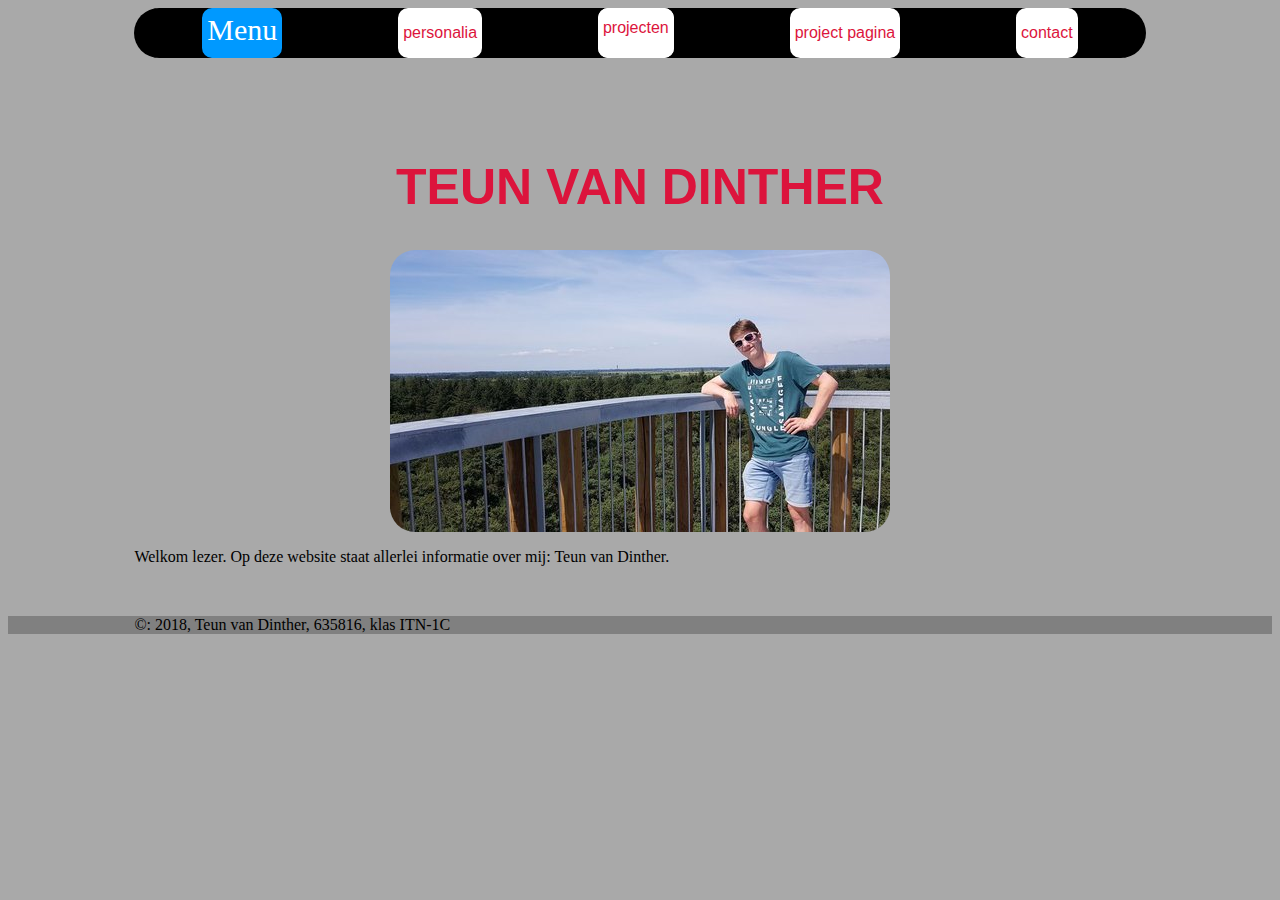
<file: index.html>
<!DOCTYPE html>
<html lang="nl">
<head>
    <meta charset="UTF-8">
    <title>index</title>
    <meta name='viewport' content= 'width=device-width, initial-scale=1.0'>
    <link rel="stylesheet" href="css/styles.css">
</head>
<body>

<header class="menu">
    <nav>
    <a class="indexknop" href="index.html">Menu</a>
    <a class="knop" href="personalia.html">personalia</a>
    <div class="dropdown">
        <a class="projectknop" href="projecten.html">projecten</a>
            <div class="dropdown-content">
                <a class="knop" href="projecten.html#werk"> Werk</a>
                <a class="knop" href="projecten.html#pws"> PWS</a>
                <a class="knop" href="projecten.html#spanje"> spanje</a>
                <a class="knop" href="projecten.html#varkens"> Varkens</a>
                <a class="knop" href="projecten.html#monstercat"> monstercat</a>
                <a class="knop" href="projecten.html#pick-up"> platenspeler</a>
                <a class="knop" href="projecten.html#eind-gala"> eind-gala</a>
                <a class="knop" href="projecten.html#staat"> de staat</a>
            </div>
    </div>
    <a class="knop" href="projectpagina.html">project pagina</a>
    <a class="knop" href="contactpagina.html">contact</a>
    </nav>
</header>

<main>
    <h1>TEUN VAN DINTHER</h1>
    <img class="index-image" src="images/teun5.jpg" width=500 alt="Foto van Teun">
    <p>Welkom lezer. Op deze website staat allerlei informatie over mij: Teun van Dinther.</p>
</main>
<footer>
&copy;: 2018, Teun van Dinther, 635816, klas ITN-1C
</footer>
</body>
</html>
</file>
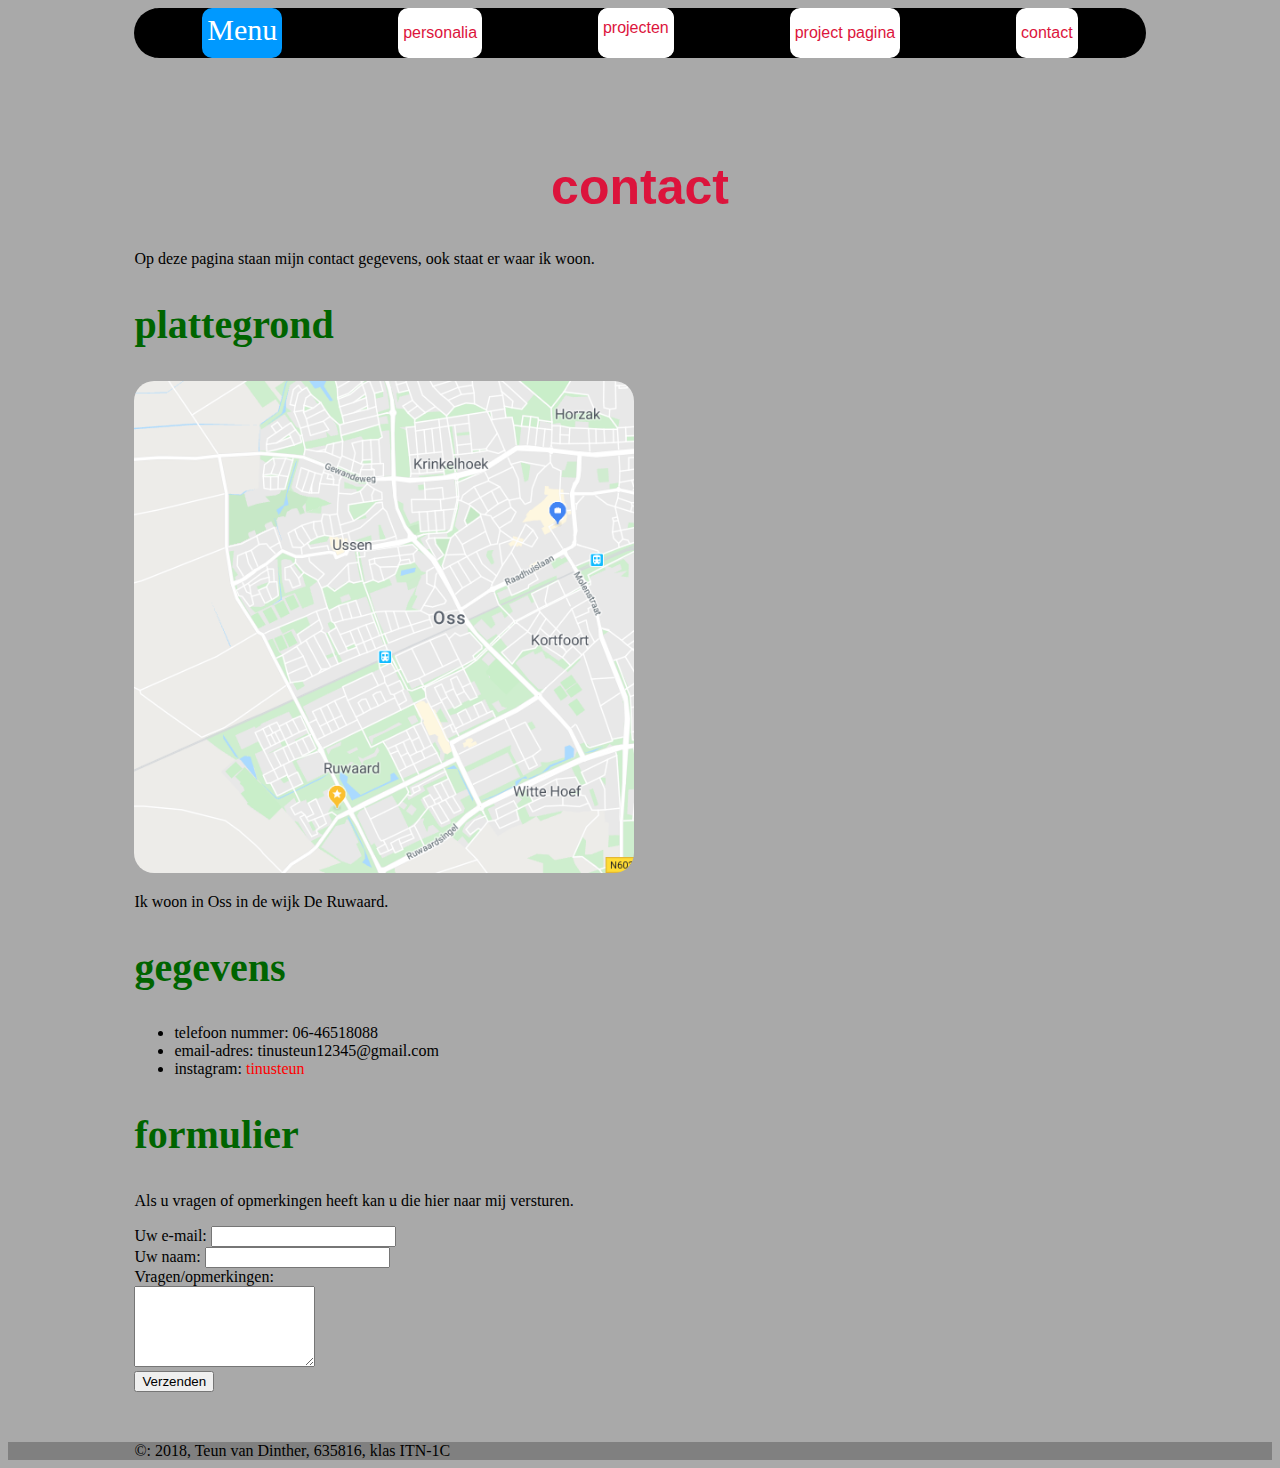
<file: contactpagina.html>
<!DOCTYPE html>
<html lang="nl">
<head>
    <meta charset="UTF-8">
    <title>contact-pagina</title>
    <meta name='viewport' content= 'width=device-width, initial-scale=1.0'>
    <link rel="stylesheet" href="css/styles.css">
</head>
<body>
<header class="menu">
    <nav>
        <a class="indexknop" href="index.html">Menu</a>
        <a class="knop" href="personalia.html">personalia</a>
        <div class="dropdown">
            <a class="projectknop" href="projecten.html">projecten</a>
            <div class="dropdown-content">
                <a class="knop" href="projecten.html#werk"> Werk</a>
                <a class="knop" href="projecten.html#pws"> PWS</a>
                <a class="knop" href="projecten.html#spanje"> spanje</a>
                <a class="knop" href="projecten.html#varkens"> Varkens</a>
                <a class="knop" href="projecten.html#monstercat"> monstercat</a>
                <a class="knop" href="projecten.html#pick-up"> platenspeler</a>
                <a class="knop" href="projecten.html#eind-gala"> eind-gala</a>
                <a class="knop" href="projecten.html#staat"> de staat</a>
            </div>
        </div>
        <a class="knop" href="projectpagina.html">project pagina</a>
        <a class="knop" href="contactpagina.html">contact</a>
    </nav>
</header>

<main>
<h1>contact</h1>
    <p>Op deze pagina staan mijn contact gegevens, ook staat er waar ik woon.</p>
    <h2>plattegrond</h2>
    <img class="projectimage" src="images/kaart.PNG" alt="plattegrond van Oss">
    <p>Ik woon in Oss in de wijk De Ruwaard. </p>

    <h2>gegevens</h2>
    <ul>
        <li>telefoon nummer: 06-46518088</li>
        <li>email-adres: tinusteun12345@gmail.com</li>
        <li>instagram: <a class="link" href="https://www.instagram.com/tinusteun/?hl=nl" target="_blank">tinusteun</a></li>
    </ul>
    <h2>formulier</h2>
    <p>Als u vragen of opmerkingen heeft kan u die hier naar mij versturen.</p>
    <form>
        <div><label for="email">Uw e-mail:</label>
        <input type="email" name="e-mail" id="email"></div>
        <div><label for="naam">Uw naam:  </label>
        <input type="text" name="naam" id="naam"></div>
        <div><label for="tekst">Vragen/opmerkingen:</label></div>
        <div><textarea name="tekst" id="tekst" rows="5"></textarea></div>
        <div><input type="submit" value="Verzenden"></div>
    </form>

</main>

<footer>
    &copy;: 2018, Teun van Dinther, 635816, klas ITN-1C
</footer>

</body>
</html>
</file>
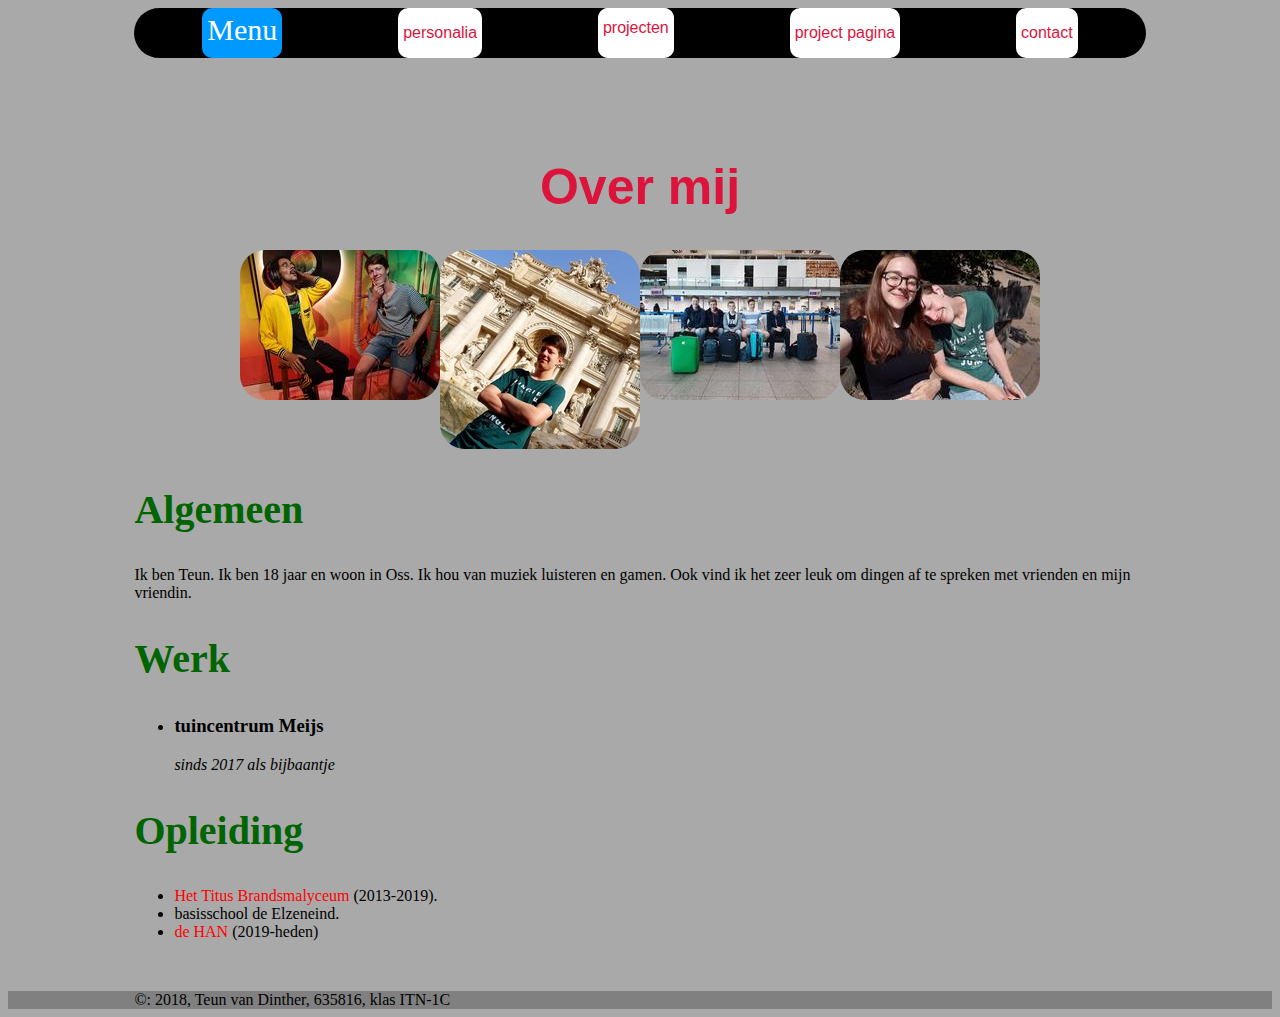
<file: personalia.html>
<!DOCTYPE html>
<html lang="nl">
<head>
    <meta charset="UTF-8">
    <title>over mij</title>
    <meta name='viewport' content= 'width=device-width, initial-scale=1.0'>
    <link rel="stylesheet" href="css/styles.css">
</head>
<body>
<header class="menu">
    <nav>
        <a class="indexknop" href="index.html">Menu</a>
        <a class="knop" href="personalia.html">personalia</a>
        <div class="dropdown">
            <a class="projectknop" href="projecten.html">projecten</a>
            <div class="dropdown-content">
                <a class="knop" href="projecten.html#werk"> Werk</a>
                <a class="knop" href="projecten.html#pws"> PWS</a>
                <a class="knop" href="projecten.html#spanje"> spanje</a>
                <a class="knop" href="projecten.html#varkens"> Varkens</a>
                <a class="knop" href="projecten.html#monstercat"> monstercat</a>
                <a class="knop" href="projecten.html#pick-up"> platenspeler</a>
                <a class="knop" href="projecten.html#eind-gala"> eind-gala</a>
                <a class="knop" href="projecten.html#staat"> de staat</a>
            </div>
        </div>
        <a class="knop" href="projectpagina.html">project pagina</a>
        <a class="knop" href="contactpagina.html">contact</a>
    </nav>
</header>
<main>
<h1>Over mij</h1>
<div class="flexsmallimages">
    <a href="teun1.html" target="_blank"> <img src="images/small/teun1.jpg" width="200" alt="Teun met Bob Marley"/></a>
    <a href="teun2.html" target="_blank"> <img src="images/small/teun2.jpg" width="200" alt="Teun in Rome"/></a>
    <a href="teun3.html" target="_blank"> <img src="images/small/teun3.jpg" width="200" alt="Teun met zijn vrienden op vakantie"/></a>
    <a href="teun4.html" target="_blank"> <img src="images/small/teun4.jpg" width="200" alt="Teun met zijn vriendin Quiana"/></a></div>
<h2>Algemeen</h2>

<p>Ik ben Teun. Ik ben 18 jaar en woon in Oss. Ik hou van muziek luisteren en gamen. Ook vind ik het zeer leuk om dingen af te spreken met vrienden en mijn vriendin. </p>

<h2>Werk</h2>
<ul>
    <li><h3>tuincentrum Meijs</h3><em>sinds 2017 als bijbaantje</em></li>
</ul>

<h2>Opleiding</h2>
<ul>
    <li><a href="https://tbl.hethooghuis.nl/" target="_blank" class="link">Het Titus Brandsmalyceum</a> (2013-2019).</li>
    <li>basisschool de Elzeneind.</li>
    <li><a href="https://www.han.nl/" target="_blank" class="link">de HAN</a> (2019-heden)</li>
</ul>
</main>

<footer>
    &copy;: 2018, Teun van Dinther, 635816, klas ITN-1C
</footer>

</body>
</html>
</file>
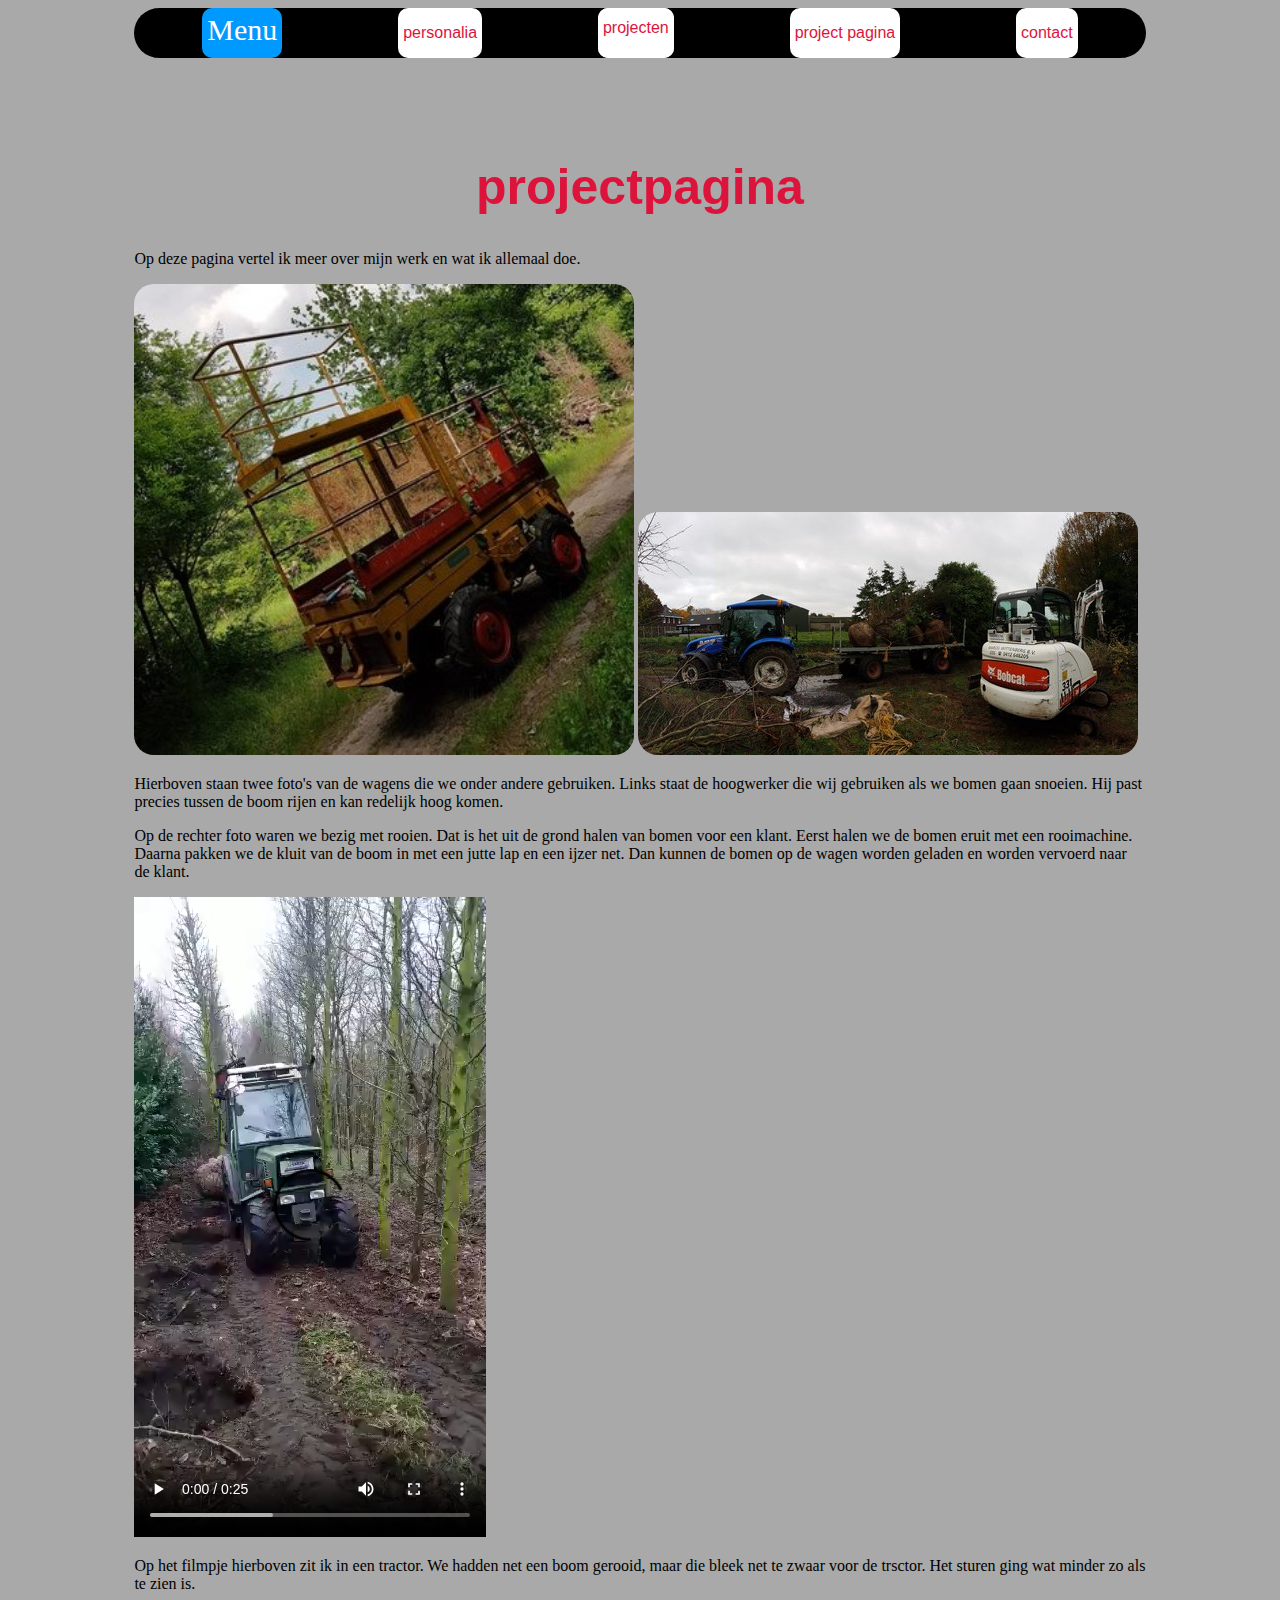
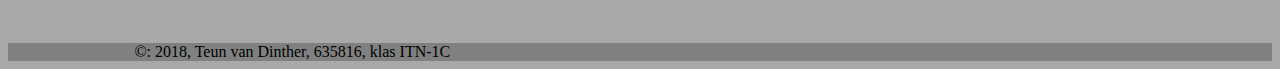
<file: projectpagina.html>
<!DOCTYPE html>
<html lang="nl">
<head>
    <meta charset="UTF-8">
    <title>project-pagina</title>
    <meta name='viewport' content= 'width=device-width, initial-scale=1.0'>
    <link rel="stylesheet" href="css/styles.css">
</head>
<body>
<header class="menu">
    <nav>
        <a class="indexknop" href="index.html">Menu</a>
        <a class="knop" href="personalia.html">personalia</a>
        <div class="dropdown">
            <a class="projectknop" href="projecten.html">projecten</a>
            <div class="dropdown-content">
                <a class="knop" href="projecten.html#werk"> Werk</a>
                <a class="knop" href="projecten.html#pws"> PWS</a>
                <a class="knop" href="projecten.html#spanje"> spanje</a>
                <a class="knop" href="projecten.html#varkens"> Varkens</a>
                <a class="knop" href="projecten.html#monstercat"> monstercat</a>
                <a class="knop" href="projecten.html#pick-up"> platenspeler</a>
                <a class="knop" href="projecten.html#eind-gala"> eind-gala</a>
                <a class="knop" href="projecten.html#staat"> de staat</a>
            </div>
        </div>
        <a class="knop" href="projectpagina.html">project pagina</a>
        <a class="knop" href="contactpagina.html">contact</a>
    </nav>
</header>

<main>
<h1>projectpagina</h1>
    <p>Op deze pagina vertel ik meer over mijn werk en wat ik allemaal doe.</p>
    <img class="projectimage" src="images/hoogwerker.jpg" alt="een foto van een hoogwerker">
    <img class="projectimage" src="images/newholland.jpg" alt="een foto van een new holland tractor">
    <p>Hierboven staan twee foto's van de wagens die we onder andere gebruiken. Links staat de hoogwerker die wij gebruiken als we bomen gaan snoeien. Hij past precies tussen de boom rijen en kan redelijk hoog komen.</p>
    <p>Op de rechter foto waren we bezig met rooien. Dat is het uit de grond halen van bomen voor een klant. Eerst halen we de bomen eruit met een rooimachine. Daarna pakken we de kluit van de boom in met een jutte lap en een ijzer net.
        Dan kunnen de bomen op de wagen worden geladen en worden vervoerd naar de klant.</p>
    <video controls>
        <source src="images/tractor.mp4" type="video/mp4">
    </video>
    <p>Op het filmpje hierboven zit ik in een tractor. We hadden net een boom gerooid, maar die bleek net te zwaar voor de trsctor. Het sturen ging wat minder zo als te zien is.</p>
</main>

<footer>
    &copy;: 2018, Teun van Dinther, 635816, klas ITN-1C
</footer>

</body>
</html>
</file>
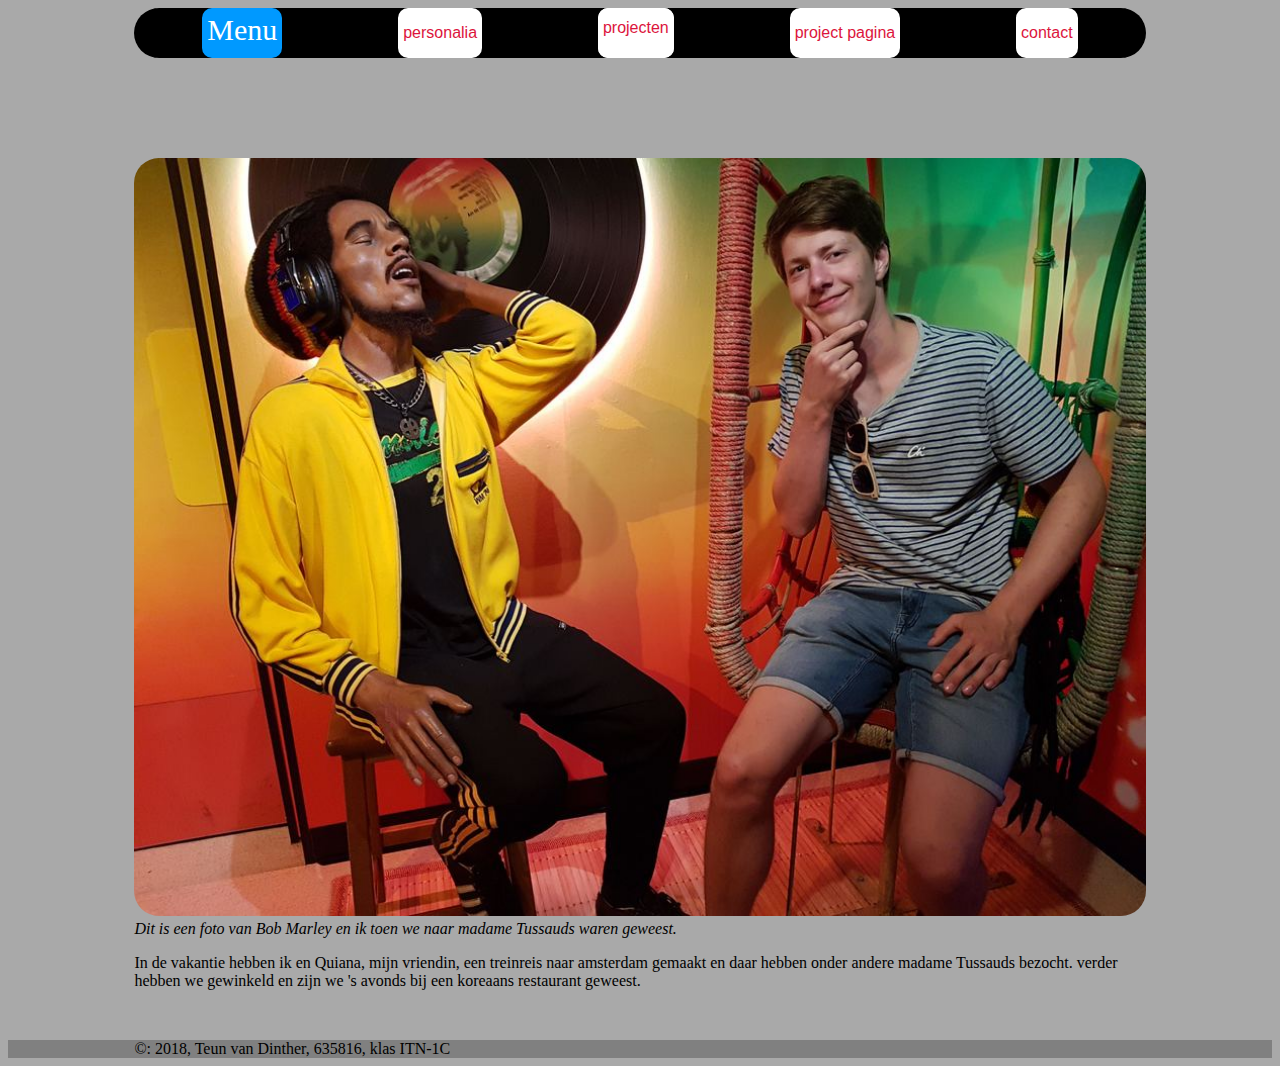
<file: teun1.html>
<!DOCTYPE html>
<html lang="nl">
<head>
    <meta charset="UTF-8">
    <title>BobMarley</title>
    <meta name='viewport' content= 'width=device-width, initial-scale=1.0'>
    <link rel="stylesheet" href="css/styles.css">
</head>
<body>
<header class="menu">
    <nav>
        <a class="indexknop" href="index.html">Menu</a>
        <a class="knop" href="personalia.html">personalia</a>
        <div class="dropdown">
            <a class="projectknop" href="projecten.html">projecten</a>
            <div class="dropdown-content">
                <a class="knop" href="projecten.html#werk"> Werk</a>
                <a class="knop" href="projecten.html#pws"> PWS</a>
                <a class="knop" href="projecten.html#spanje"> spanje</a>
                <a class="knop" href="projecten.html#varkens"> Varkens</a>
                <a class="knop" href="projecten.html#monstercat"> monstercat</a>
                <a class="knop" href="projecten.html#pick-up"> platenspeler</a>
                <a class="knop" href="projecten.html#eind-gala"> eind-gala</a>
                <a class="knop" href="projecten.html#staat"> de staat</a>
            </div>
        </div>
        <a class="knop" href="projectpagina.html">project pagina</a>
        <a class="knop" href="contactpagina.html">contact</a>
    </nav>
</header>

<main>
<img src="images/teun1.jpg" width="1000" alt="Foto van Teun met Bob Marley"/>
<br><em>Dit is een foto van Bob Marley en ik toen we naar madame Tussauds waren geweest.</em>

<p>In de vakantie hebben ik en Quiana, mijn vriendin, een treinreis naar amsterdam gemaakt en daar hebben onder andere madame Tussauds bezocht. verder hebben we gewinkeld en zijn we 's avonds bij een koreaans restaurant geweest.</p>
</main>

<footer>
    &copy;: 2018, Teun van Dinther, 635816, klas ITN-1C
</footer>

</body>
</html>
</file>
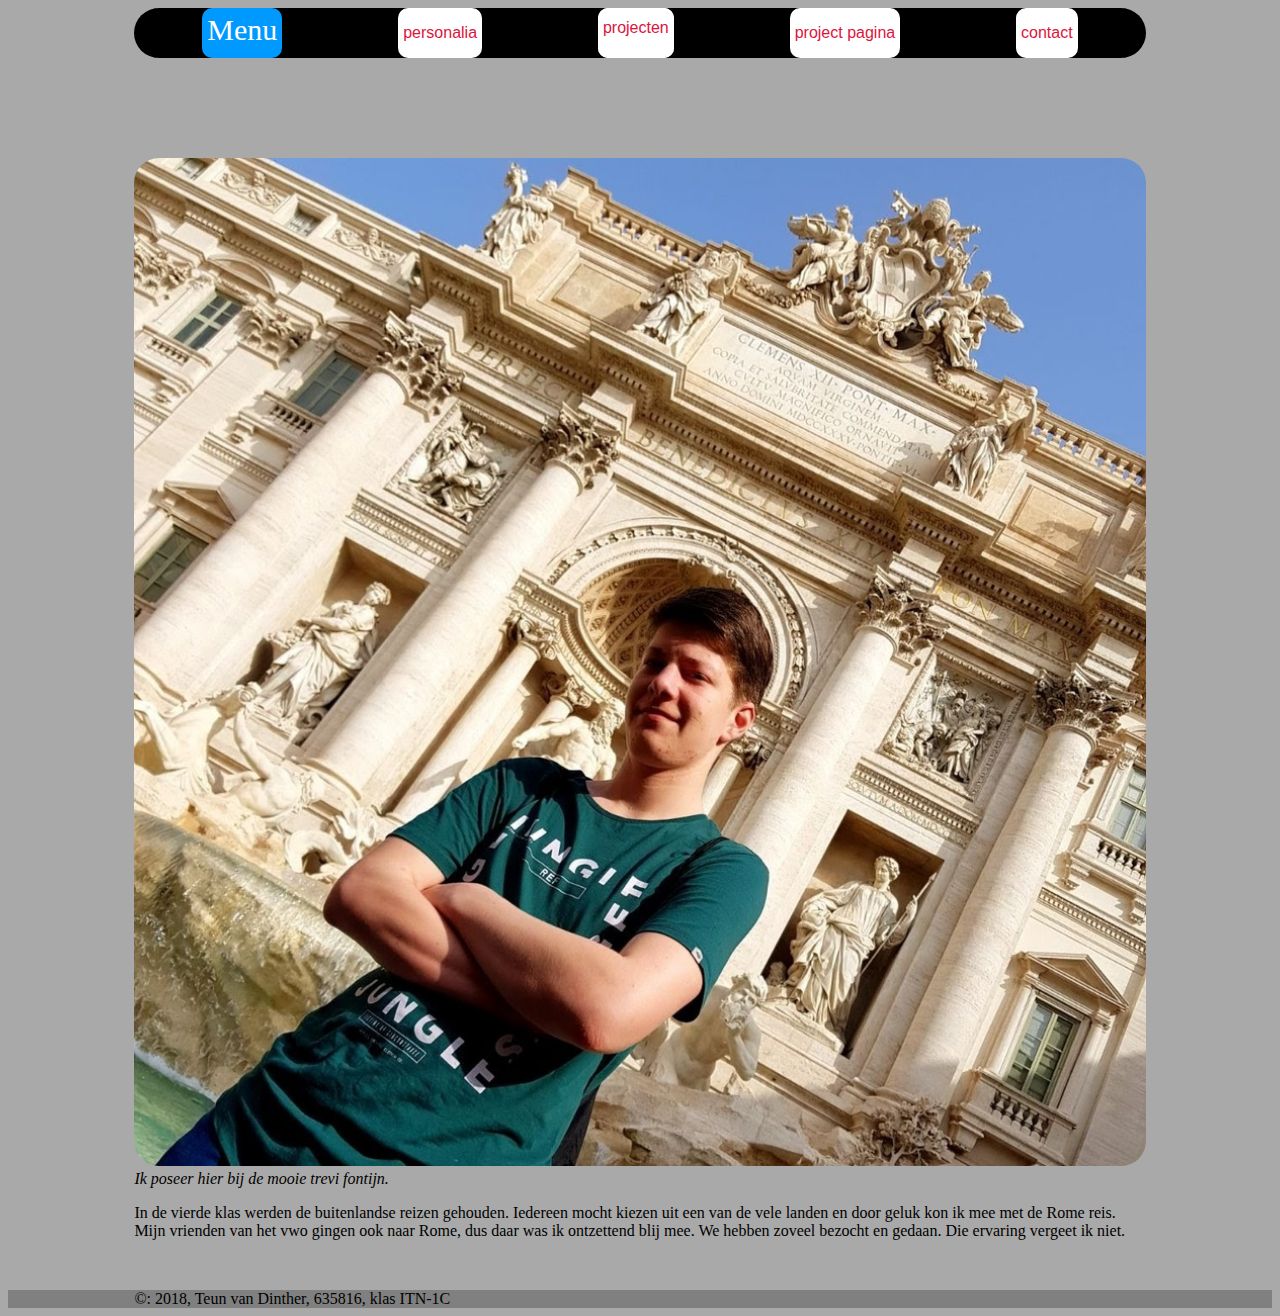
<file: teun2.html>
<!DOCTYPE html>
<html lang="nl">
<head>
    <meta charset="UTF-8">
    <title>teun_in_rome</title>
    <meta name='viewport' content= 'width=device-width, initial-scale=1.0'>
    <link rel="stylesheet" href="css/styles.css">
</head>
<body>
<header class="menu">
    <nav>
        <a class="indexknop" href="index.html">Menu</a>
        <a class="knop" href="personalia.html">personalia</a>
        <div class="dropdown">
            <a class="projectknop" href="projecten.html">projecten</a>
            <div class="dropdown-content">
                <a class="knop" href="projecten.html#werk"> Werk</a>
                <a class="knop" href="projecten.html#pws"> PWS</a>
                <a class="knop" href="projecten.html#spanje"> spanje</a>
                <a class="knop" href="projecten.html#varkens"> Varkens</a>
                <a class="knop" href="projecten.html#monstercat"> monstercat</a>
                <a class="knop" href="projecten.html#pick-up"> platenspeler</a>
                <a class="knop" href="projecten.html#eind-gala"> eind-gala</a>
                <a class="knop" href="projecten.html#staat"> de staat</a>
            </div>
        </div>
        <a class="knop" href="projectpagina.html">project pagina</a>
        <a class="knop" href="contactpagina.html">contact</a>
    </nav>
</header>

<main>
<img src="images/teun2.jpg" width="1000" alt="Teun met zijn middelbareschool in Rome"/>
<br><em>Ik poseer hier bij de mooie trevi fontijn.</em>
<p>In de vierde klas werden de buitenlandse reizen gehouden. Iedereen mocht kiezen uit een van de vele landen en door geluk kon ik mee met de Rome reis. Mijn vrienden van het vwo gingen ook naar Rome, dus daar was ik ontzettend blij mee. We hebben zoveel bezocht en gedaan. Die ervaring vergeet ik niet.</p>
</main>

<footer>
    &copy;: 2018, Teun van Dinther, 635816, klas ITN-1C
</footer>

</body>
</html>
</file>
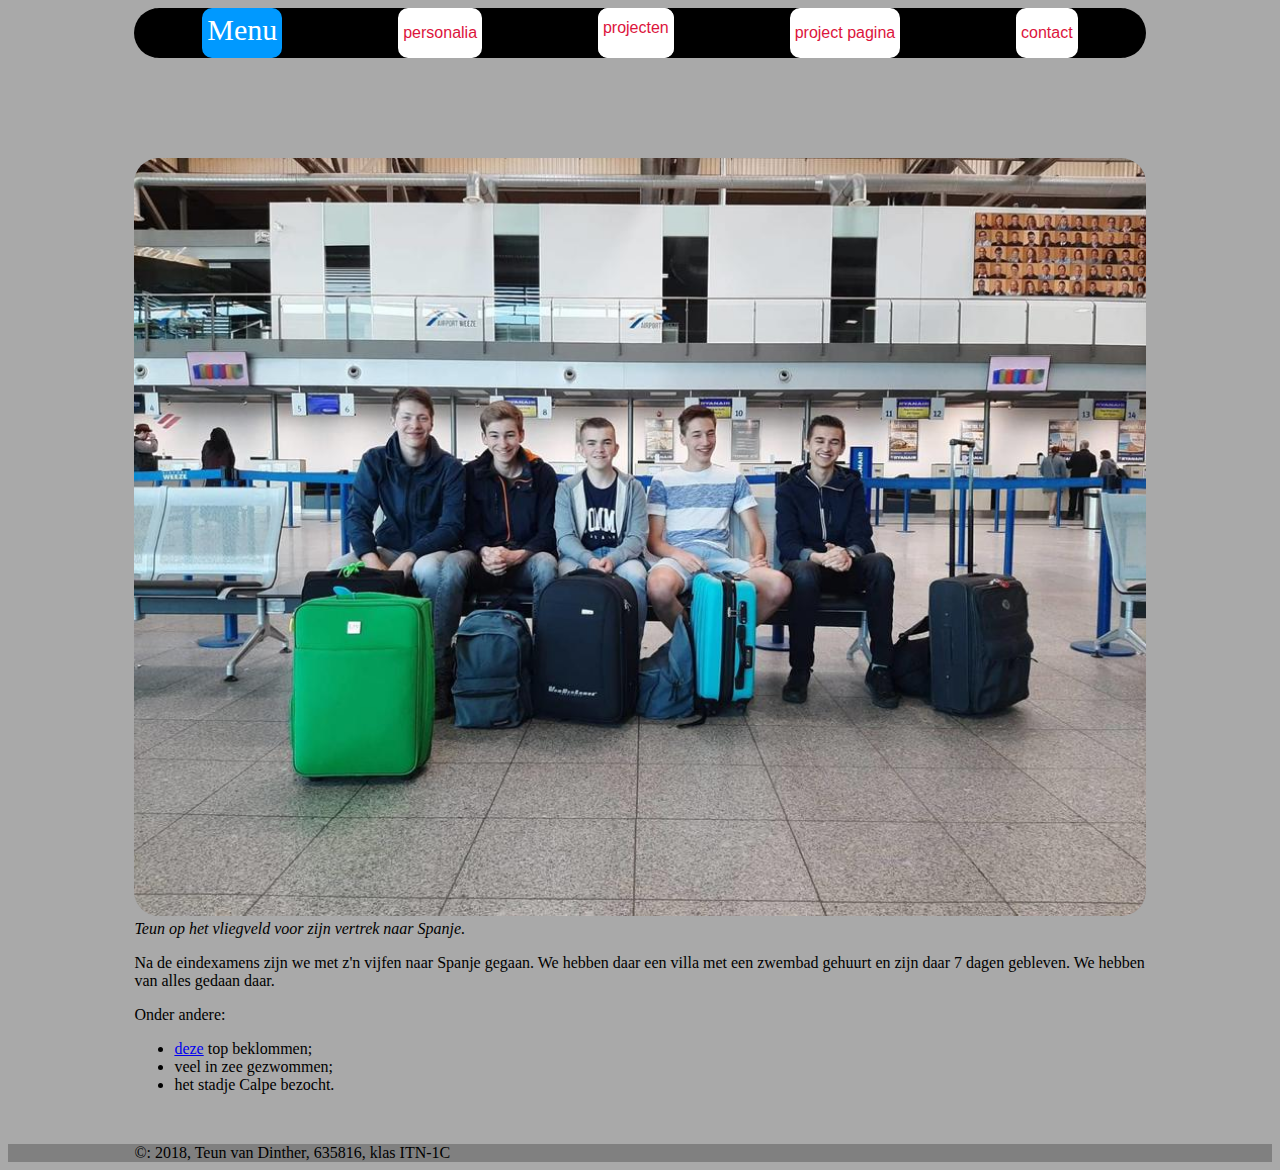
<file: teun3.html>
<!DOCTYPE html>
<html lang="nl">
<head>
    <meta charset="UTF-8">
    <title>vriendenreis</title>
    <meta name='viewport' content= 'width=device-width, initial-scale=1.0'>
    <link rel="stylesheet" href="css/styles.css">
</head>
<body>
<header class="menu">
    <nav>
        <a class="indexknop" href="index.html">Menu</a>
        <a class="knop" href="personalia.html">personalia</a>
        <div class="dropdown">
            <a class="projectknop" href="projecten.html">projecten</a>
            <div class="dropdown-content">
                <a class="knop" href="projecten.html#werk"> Werk</a>
                <a class="knop" href="projecten.html#pws"> PWS</a>
                <a class="knop" href="projecten.html#spanje"> spanje</a>
                <a class="knop" href="projecten.html#varkens"> Varkens</a>
                <a class="knop" href="projecten.html#monstercat"> monstercat</a>
                <a class="knop" href="projecten.html#pick-up"> platenspeler</a>
                <a class="knop" href="projecten.html#eind-gala"> eind-gala</a>
                <a class="knop" href="projecten.html#staat"> de staat</a>
            </div>
        </div>
        <a class="knop" href="projectpagina.html">project pagina</a>
        <a class="knop" href="contactpagina.html">contact</a>
    </nav>
</header>

<main>
<img src="images/teun3.jpg" width="1000" alt="Teun voor het vertrek met zijn vrienden naar Spanje"/>
<br><em>Teun op het vliegveld voor zijn vertrek naar Spanje.</em>
<p>Na de eindexamens zijn we met z'n vijfen naar Spanje gegaan. We hebben daar een villa met een zwembad gehuurt en zijn daar 7 dagen gebleven. We hebben van alles gedaan daar.</p>
Onder andere:
<ul>
    <li><a href="https://www.costablanca-reisgids.nl/bezienswaardigheden/el-penon-de-ifach" target="_blank">deze</a> top beklommen;</li>
    <li>veel in zee gezwommen;</li>
    <li>het stadje Calpe bezocht.</li>
</ul>
</main>

<footer>
    &copy;: 2018, Teun van Dinther, 635816, klas ITN-1C
</footer>

</body>
</html>
</file>
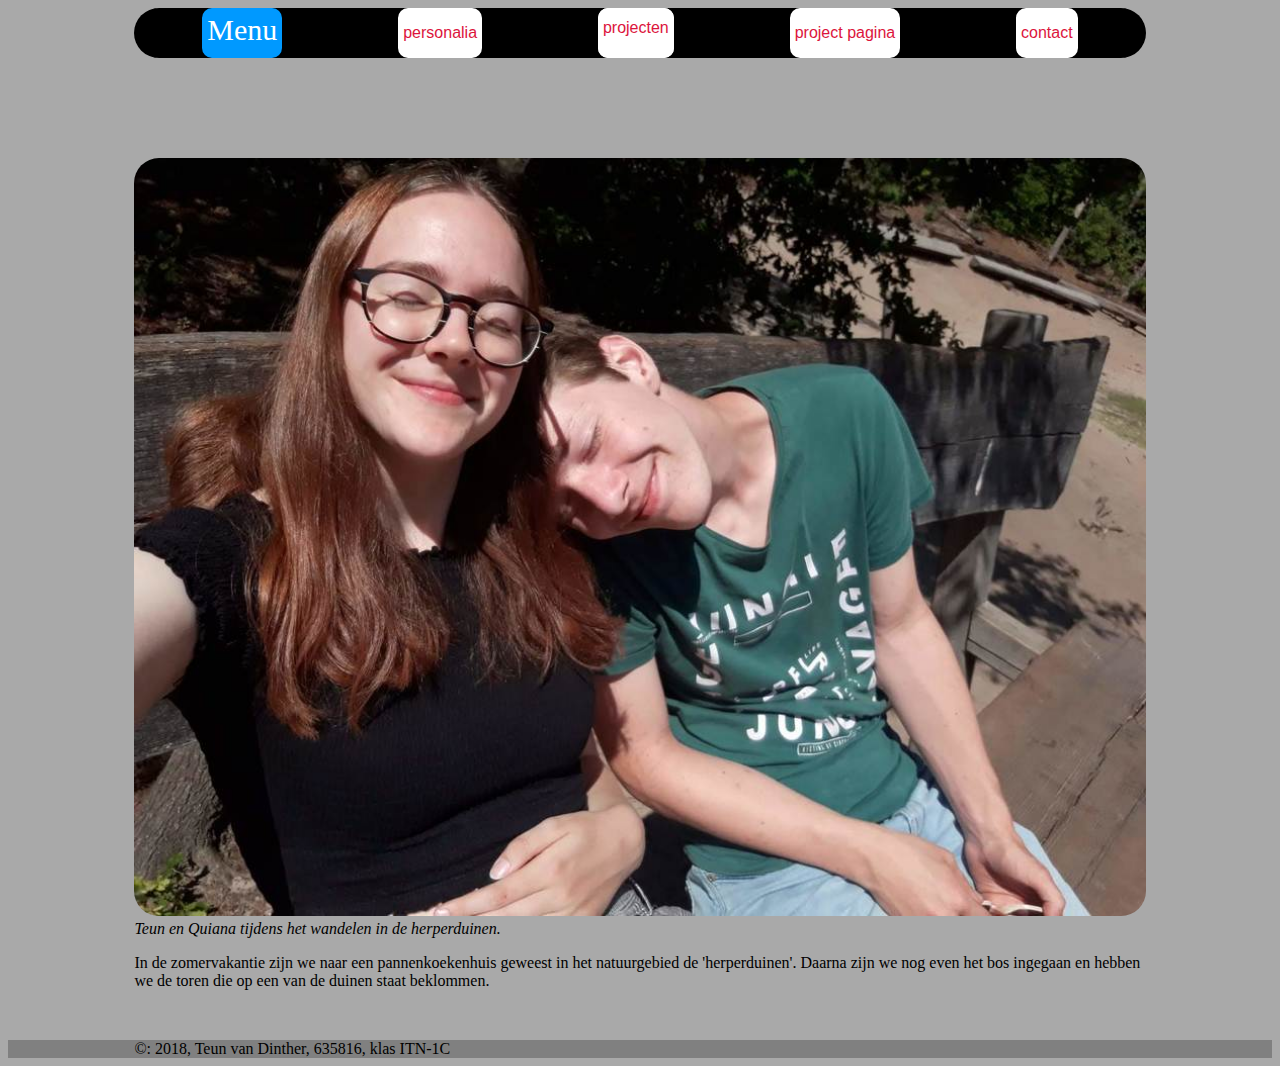
<file: teun4.html>
<!DOCTYPE html>
<html lang="nl">
<head>
    <meta charset="UTF-8">
    <title>Teun_en_Quiana</title>
    <meta name='viewport' content= 'width=device-width, initial-scale=1.0'>
    <link rel="stylesheet" href="css/styles.css">
</head>
<body>
<header class="menu">
    <nav>
        <a class="indexknop" href="index.html">Menu</a>
        <a class="knop" href="personalia.html">personalia</a>
        <div class="dropdown">
            <a class="projectknop" href="projecten.html">projecten</a>
            <div class="dropdown-content">
                <a class="knop" href="projecten.html#werk"> Werk</a>
                <a class="knop" href="projecten.html#pws"> PWS</a>
                <a class="knop" href="projecten.html#spanje"> spanje</a>
                <a class="knop" href="projecten.html#varkens"> Varkens</a>
                <a class="knop" href="projecten.html#monstercat"> monstercat</a>
                <a class="knop" href="projecten.html#pick-up"> platenspeler</a>
                <a class="knop" href="projecten.html#eind-gala"> eind-gala</a>
                <a class="knop" href="projecten.html#staat"> de staat</a>
            </div>
        </div>
        <a class="knop" href="projectpagina.html">project pagina</a>
        <a class="knop" href="contactpagina.html">contact</a>
    </nav>
</header>
<main>
<img src="images/teun4.jpg" width="1000" alt="Teun en Quiana in de herperduinen">
<br><em>Teun en Quiana tijdens het wandelen in de herperduinen.</em>
<p>In de zomervakantie zijn we naar een pannenkoekenhuis geweest in het natuurgebied de 'herperduinen'. Daarna zijn we nog even het bos ingegaan en hebben we de toren die op een van de duinen staat beklommen.</p>
</main>

<footer>
    &copy;: 2018, Teun van Dinther, 635816, klas ITN-1C
</footer>

</body>
</html>
</file>
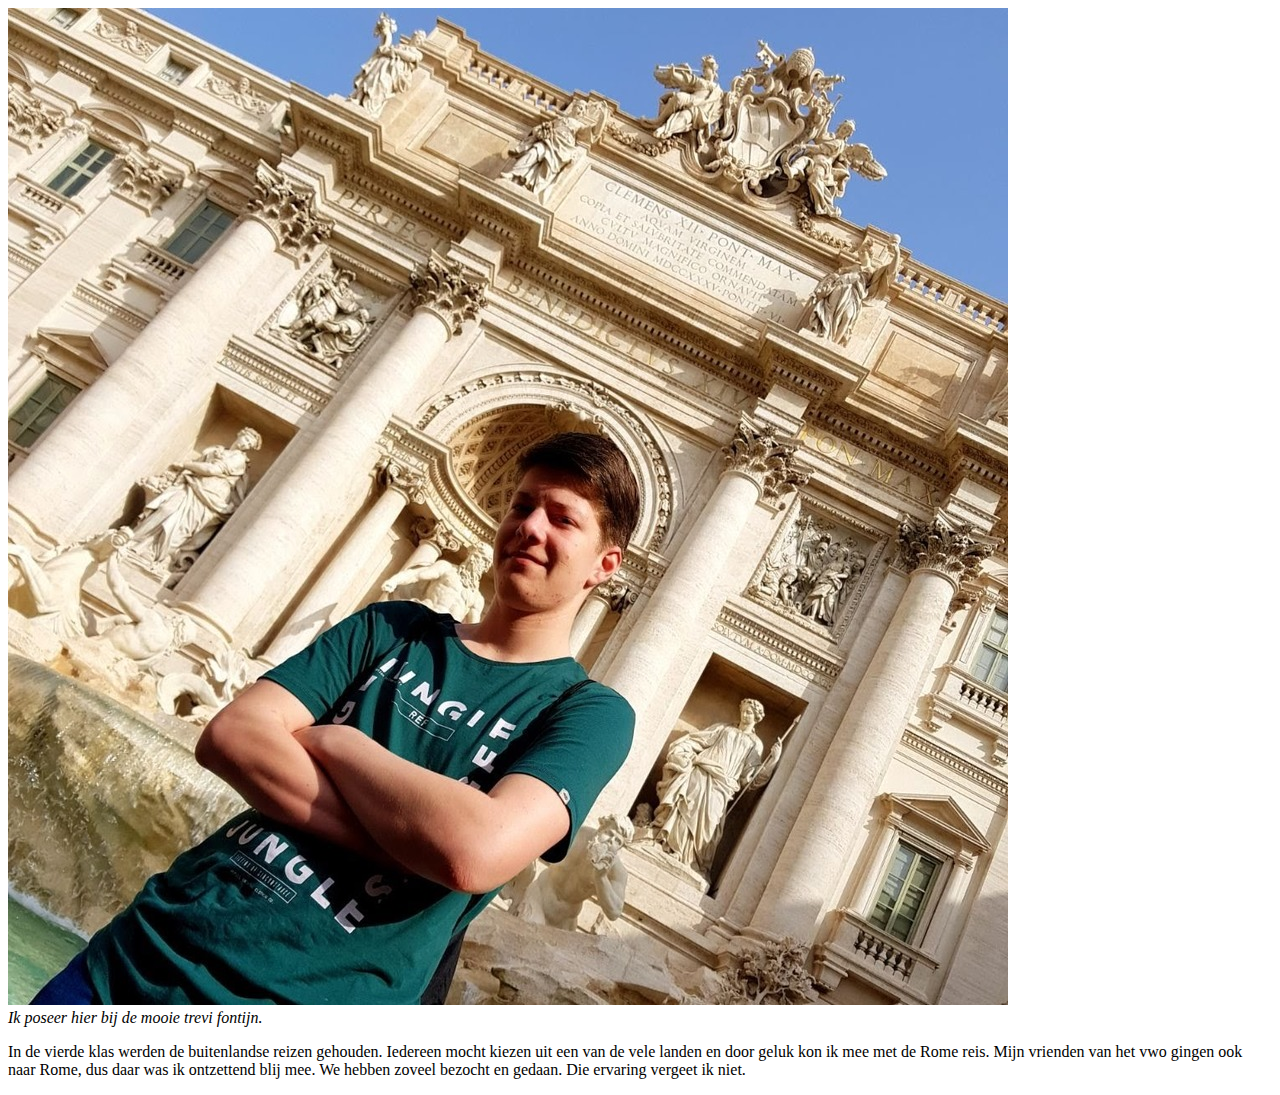
<file: images/teun2.html>
<!DOCTYPE html>
<html lang="nl">
<head>
    <meta charset="UTF-8">
    <title>teun_in_rome</title>
</head>
<body>

<img src="teun2.jpg" width="1000" alt="Teun met zijn middelbareschool in Rome"/>
<br><em>Ik poseer hier bij de mooie trevi fontijn.</em>
<p>In de vierde klas werden de buitenlandse reizen gehouden. Iedereen mocht kiezen uit een van de vele landen en door geluk kon ik mee met de Rome reis. Mijn vrienden van het vwo gingen ook naar Rome, dus daar was ik ontzettend blij mee. We hebben zoveel bezocht en gedaan. Die ervaring vergeet ik niet.</p>

</body>
</html>
</file>
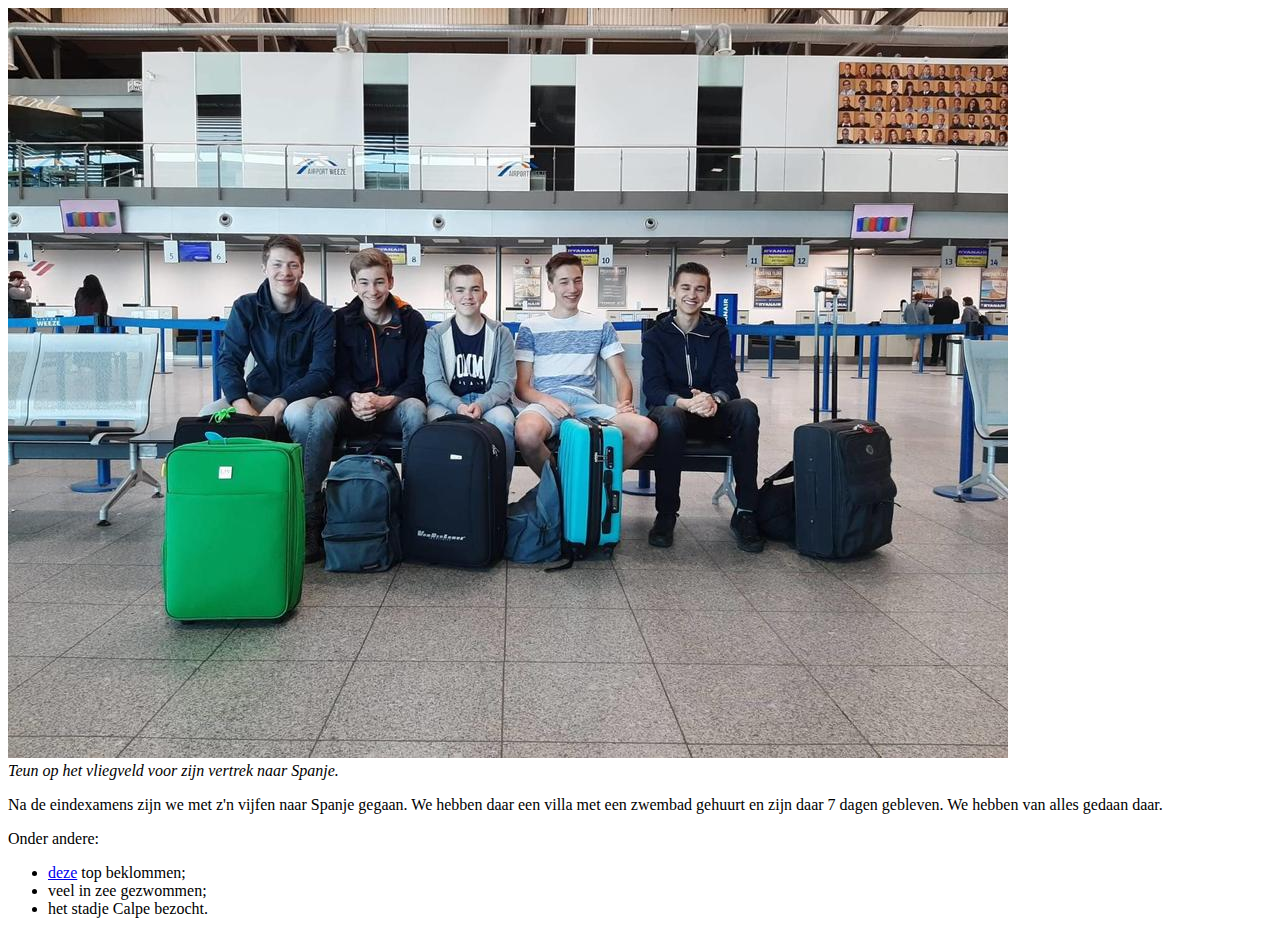
<file: images/teun3.html>
<!DOCTYPE html>
<html lang="nl">
<head>
    <meta charset="UTF-8">
    <title>vriendenreis</title>
</head>
<body>
<img src="teun3.jpg" width="1000" alt="Teun voor het vertrek met zijn vrienden naar Spanje"/>
<br><em>Teun op het vliegveld voor zijn vertrek naar Spanje.</em>
<p>Na de eindexamens zijn we met z'n vijfen naar Spanje gegaan. We hebben daar een villa met een zwembad gehuurt en zijn daar 7 dagen gebleven. We hebben van alles gedaan daar.</p>
Onder andere:
<ul>
    <li><a href="https://www.costablanca-reisgids.nl/bezienswaardigheden/el-penon-de-ifach" target="_blank">deze</a> top beklommen;</li>
    <li>veel in zee gezwommen;</li>
    <li>het stadje Calpe bezocht.</li>
</ul>
</body>
</html>
</file>
<file: css/styles.css>
body{
    background-color: darkgray ;
    color: black;
}

main{
    padding-left: 10%;
    padding-right: 10%;
}
footer{
    background-color: grey;
    margin: 50px 0 0 0;
    padding-left: 10%;
}
h1{
    color: crimson;
    text-align: center;
    font-size: 50px;
    font-family: Arial, sans-serif;
    padding: 0;
}

h2{
    color: darkgreen;
    font-size: 40px;
}

img{
    border-radius: 25px;
    width: 100%;
}

nav{
    display: flex;
    flex-direction: row;
    justify-content: space-around;
    margin-bottom: 100px;
    margin-left: 10%;
    margin-right: 10%;
    background: black;
    border: 10px solid black;
    border-radius: 25px;
    border-top: 0;
    border-bottom: 0;

}

.flexsmallimages{
    display: flex;
    flex-direction: row;
    justify-content: center;
}

.projectknop{
    color: crimson;
    font-family: Arial, sans-serif;
    text-decoration: none;
    border: 5px solid white;
    background: white;
    border-radius: 10px;
    line-height: 40px;
    text-align: center;
    padding-top: 6px;
    padding-bottom: 17px;
}

.projectknop:hover{
    color: crimson;
}

.knop{
     color: crimson;
     font-family: Arial, sans-serif;
     text-decoration: none;
     border: 5px solid white;
     background: white;
     border-radius: 10px;
     line-height: 40px;
     text-align: center;
 }

.knop:hover{
    color: white;
    border: 5px solid crimson;
    background: crimson;
}
.indexknop{
    color: white;
    font-family: "calibri", serif;
    font-size : 30px;
    border: 5px solid #0099ff;
    background: #0099ff;
    border-radius: 10px;
    text-decoration: none;
}
.indexknop:hover{
    color: #0099ff;
    border: 5px solid white;
    background: white;
}

.index-image{
    max-width: 500px;
    display: block;
    margin-left: auto;
    margin-right: auto;
    width: 50%;
}
.projectimage{
    max-width: 500px;
    border-radius: 20px;
}
@media only screen and (max-width: 600px){
    nav{
        flex-direction: column;
        padding-top: 10px;
        padding-bottom: 10px;
        margin-left: 5%;
        margin-right: 5%;

    }

    nav a{
        margin: 5px 0 5px 0;
    }
    button{
        text-align: center;

        margin: 5px 0 5px 0;
        width: 100%;
    }

    .flexsmallimages{
        flex-wrap: wrap;
    }

    .projectknop{
        padding: 5px 40%;
    }

}

.dropdown {
    position: relative;
    background-color: black;
}

.dropdown-content {
    display: none;
    position: absolute;
    min-width: 160px;
    box-shadow: 0 8px 16px 0 rgba(0,0,0,0.2);
    z-index: 1;
    border-radius: 10px;
}

.dropdown-content a {
    padding: 12px 16px;
    display: block;
    border-radius: 10px;
}

.dropdown:hover .dropdown-content {
    display: block;
}

.link{
    text-decoration: none;
    color: red;
}

.link:hover{
    text-decoration: underline;
    color: red;
}
</file>
